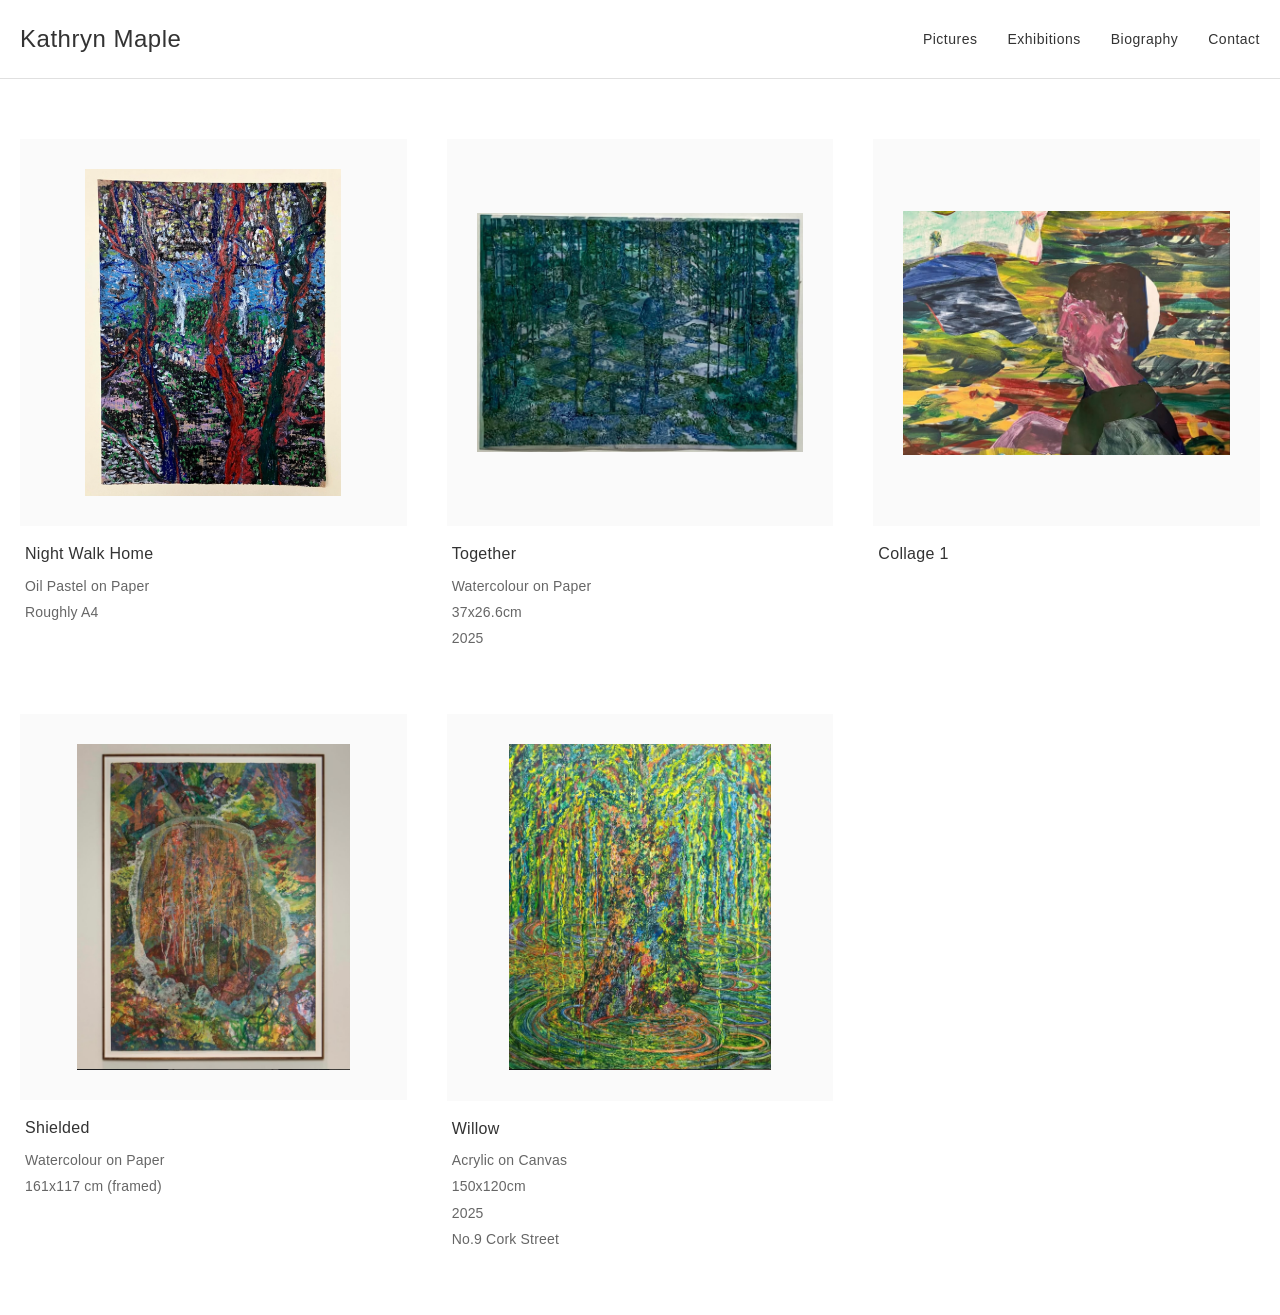
<file: index.html>
<!DOCTYPE html>
<html lang="en">
<head>
    <meta charset="UTF-8">
    <meta name="viewport" content="width=device-width, initial-scale=1.0">
    <title>Kathryn Maple - Artist</title>
    <link rel="stylesheet" href="styles.css">
</head>
<body>
    <header>
        <div class="container">
            <h1 class="artist-name">Kathryn Maple</h1>
            <nav>
                <ul>
                    <li><a href="index.html" class="active">Pictures</a></li>
                    <li><a href="exhibitions.html">Exhibitions</a></li>
                    <li><a href="biography.html">Biography</a></li>
                    <li><a href="contact.html">Contact</a></li>
                </ul>
            </nav>
        </div>
    </header>

    <main class="gallery">
        <div class="container">
            <div class="gallery-grid">
                <div class="artwork-item">
                    <a href="artwork.html?id=nightwalk_home">
                        <img src="pictures/nightwalk_home/artwork_main.jpg" alt="Night Walk Home">
                    </a>
                    <div class="artwork-info">
                        <p class="artwork-title">Night Walk Home</p>
                        <p class="artwork-details">Oil Pastel on Paper</p>
                        <p class="artwork-details">Roughly A4</p>
                    </div>
                </div>

                <div class="artwork-item">
                    <a href="artwork.html?id=together">
                        <img src="pictures/together/artwork_main.jpg" alt="Together">
                    </a>
                    <div class="artwork-info">
                        <p class="artwork-title">Together</p>
                        <p class="artwork-details">Watercolour on Paper</p>
                        <p class="artwork-details">37x26.6cm</p>
                        <p class="artwork-details">2025</p>
                    </div>
                </div>

                <div class="artwork-item">
                    <a href="artwork.html?id=collage1">
                        <img src="pictures/collage1/artwork_main.jpg" alt="Collage 1">
                    </a>
                    <div class="artwork-info">
                        <p class="artwork-title">Collage 1</p>
                    </div>
                </div>

                <div class="artwork-item">
                    <a href="artwork.html?id=shielded">
                        <img src="pictures/shielded/artwork_main.jpg" alt="Shielded">
                    </a>
                    <div class="artwork-info">
                        <p class="artwork-title">Shielded</p>
                        <p class="artwork-details">Watercolour on Paper</p>
                        <p class="artwork-details">161x117 cm (framed)</p>
                    </div>
                </div>

                <div class="artwork-item">
                    <a href="artwork.html?id=willow">
                        <img src="pictures/willow/artwork_main.jpg" alt="Willow">
                    </a>
                    <div class="artwork-info">
                        <p class="artwork-title">Willow</p>
                        <p class="artwork-details">Acrylic on Canvas</p>
                        <p class="artwork-details">150x120cm</p>
                        <p class="artwork-details">2025</p>
                        <p class="artwork-details">No.9 Cork Street</p>
                    </div>
                </div>
            </div>
        </div>
    </main>
    <script src="logo-animation.js"></script>
</body>
</html>
</file>
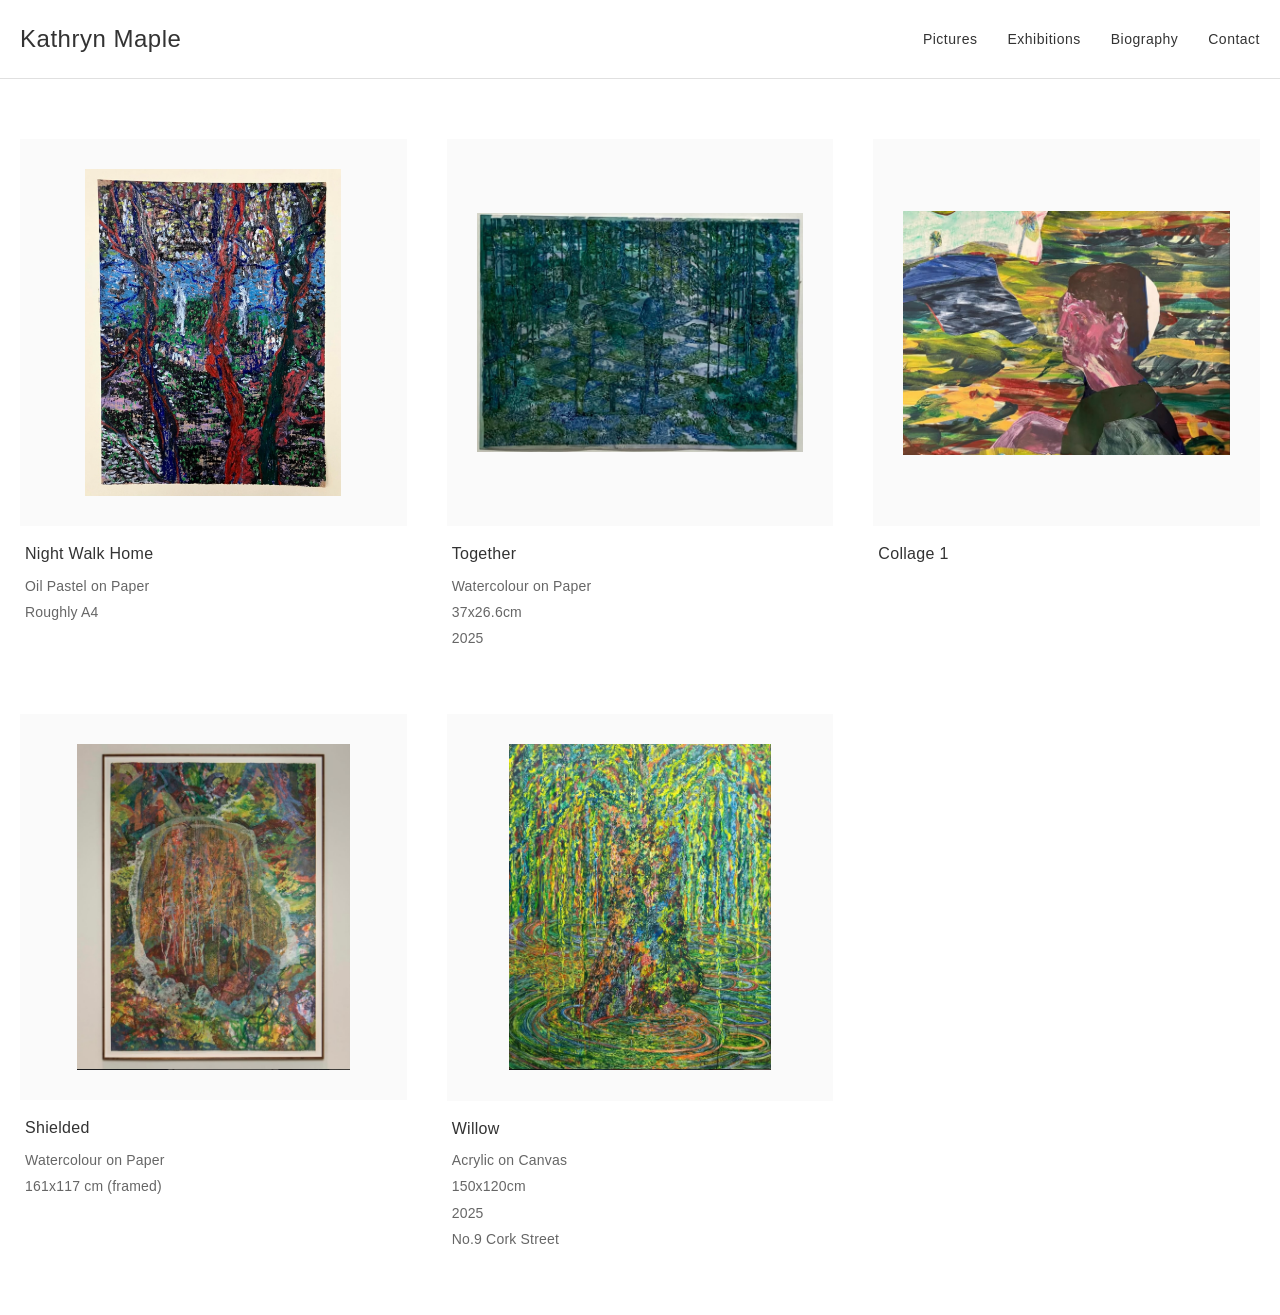
<file: artwork.html>
<!DOCTYPE html>
<html lang="en">
<head>
    <meta charset="UTF-8">
    <meta name="viewport" content="width=device-width, initial-scale=1.0">
    <title>Artwork - Kathryn Maple</title>
    <link rel="stylesheet" href="styles.css">
    <link rel="stylesheet" href="artwork-styles.css">
</head>
<body>
    <header>
        <div class="container">
            <h1 class="artist-name">Kathryn Maple</h1>
            <nav>
                <ul>
                    <li><a href="index.html">Pictures</a></li>
                    <li><a href="exhibitions.html">Exhibitions</a></li>
                    <li><a href="biography.html">Biography</a></li>
                    <li><a href="contact.html">Contact</a></li>
                </ul>
            </nav>
        </div>
    </header>

    <main class="artwork-detail">
        <div class="container">
            <div class="artwork-layout">
                <div class="artwork-content-left">
                    <h2 class="artwork-title-large" id="artwork-title">Artwork Title</h2>
                    <div class="artwork-description" id="artwork-description">
                        <p class="artwork-meta">Medium</p>
                        <p class="artwork-meta">Dimensions</p>
                        <p class="artwork-meta">Year</p>
                    </div>

                    <div class="artwork-actions">
                        <button class="btn-enquire">Enquire</button>
                        <button class="btn-share">
                            Share
                            <svg class="share-icon" width="14" height="14" viewBox="0 0 24 24" fill="none" stroke="currentColor" stroke-width="2">
                                <circle cx="18" cy="5" r="3"></circle>
                                <circle cx="6" cy="12" r="3"></circle>
                                <circle cx="18" cy="19" r="3"></circle>
                                <line x1="8.59" y1="13.51" x2="15.42" y2="17.49"></line>
                                <line x1="15.41" y1="6.51" x2="8.59" y2="10.49"></line>
                            </svg>
                        </button>
                    </div>

                    <div class="further-images-thumbnails" id="further-thumbnails">
                        <!-- Thumbnails will be dynamically loaded here -->
                    </div>
                </div>

                <div class="artwork-content-right">
                    <div class="artwork-image-container">
                        <img id="main-artwork-image" src="" alt="Artwork">
                    </div>
                </div>
            </div>
        </div>
    </main>

    <!-- Enquire Modal -->
    <div id="enquire-modal" class="modal">
        <div class="modal-content">
            <button class="modal-close" id="close-modal">&times;</button>
            <h2 class="modal-title">Enquire</h2>
            <p class="modal-subtitle" id="modal-artwork-title">Artwork Title</p>

            <form id="enquire-form">
                <div class="form-group">
                    <label for="name">Name *</label>
                    <input type="text" id="name" name="name" required>
                </div>

                <div class="form-group">
                    <label for="email">Email *</label>
                    <input type="email" id="email" name="email" required>
                </div>

                <div class="form-group">
                    <label for="phone">Phone</label>
                    <input type="tel" id="phone" name="phone">
                </div>

                <div class="form-group">
                    <label for="message">Message</label>
                    <textarea id="message" name="message" rows="5"></textarea>
                </div>

                <button type="submit" class="btn-submit">Send Enquiry</button>
            </form>
        </div>
    </div>

    <!-- Share Modal -->
    <div id="share-modal" class="modal">
        <div class="modal-content share-modal-content">
            <button class="modal-close" id="close-share-modal">&times;</button>
            <h2 class="modal-title">Share</h2>

            <div class="share-options">
                <button class="share-option" id="share-facebook">
                    <svg width="24" height="24" viewBox="0 0 24 24" fill="currentColor">
                        <path d="M24 12.073c0-6.627-5.373-12-12-12s-12 5.373-12 12c0 5.99 4.388 10.954 10.125 11.854v-8.385H7.078v-3.47h3.047V9.43c0-3.007 1.792-4.669 4.533-4.669 1.312 0 2.686.235 2.686.235v2.953H15.83c-1.491 0-1.956.925-1.956 1.874v2.25h3.328l-.532 3.47h-2.796v8.385C19.612 23.027 24 18.062 24 12.073z"/>
                    </svg>
                    Facebook
                </button>

                <button class="share-option" id="share-twitter">
                    <svg width="24" height="24" viewBox="0 0 24 24" fill="currentColor">
                        <path d="M23.953 4.57a10 10 0 01-2.825.775 4.958 4.958 0 002.163-2.723c-.951.555-2.005.959-3.127 1.184a4.92 4.92 0 00-8.384 4.482C7.69 8.095 4.067 6.13 1.64 3.162a4.822 4.822 0 00-.666 2.475c0 1.71.87 3.213 2.188 4.096a4.904 4.904 0 01-2.228-.616v.06a4.923 4.923 0 003.946 4.827 4.996 4.996 0 01-2.212.085 4.936 4.936 0 004.604 3.417 9.867 9.867 0 01-6.102 2.105c-.39 0-.779-.023-1.17-.067a13.995 13.995 0 007.557 2.209c9.053 0 13.998-7.496 13.998-13.985 0-.21 0-.42-.015-.63A9.935 9.935 0 0024 4.59z"/>
                    </svg>
                    Twitter
                </button>

                <button class="share-option" id="share-email">
                    <svg width="24" height="24" viewBox="0 0 24 24" fill="none" stroke="currentColor" stroke-width="2">
                        <path d="M4 4h16c1.1 0 2 .9 2 2v12c0 1.1-.9 2-2 2H4c-1.1 0-2-.9-2-2V6c0-1.1.9-2 2-2z"></path>
                        <polyline points="22,6 12,13 2,6"></polyline>
                    </svg>
                    Email
                </button>

                <button class="share-option" id="share-copy">
                    <svg width="24" height="24" viewBox="0 0 24 24" fill="none" stroke="currentColor" stroke-width="2">
                        <rect x="9" y="9" width="13" height="13" rx="2" ry="2"></rect>
                        <path d="M5 15H4a2 2 0 0 1-2-2V4a2 2 0 0 1 2-2h9a2 2 0 0 1 2 2v1"></path>
                    </svg>
                    Copy Link
                </button>
            </div>
        </div>
    </div>

    <script src="logo-animation.js"></script>
    <script src="artwork.js"></script>
</body>
</html>
</file>
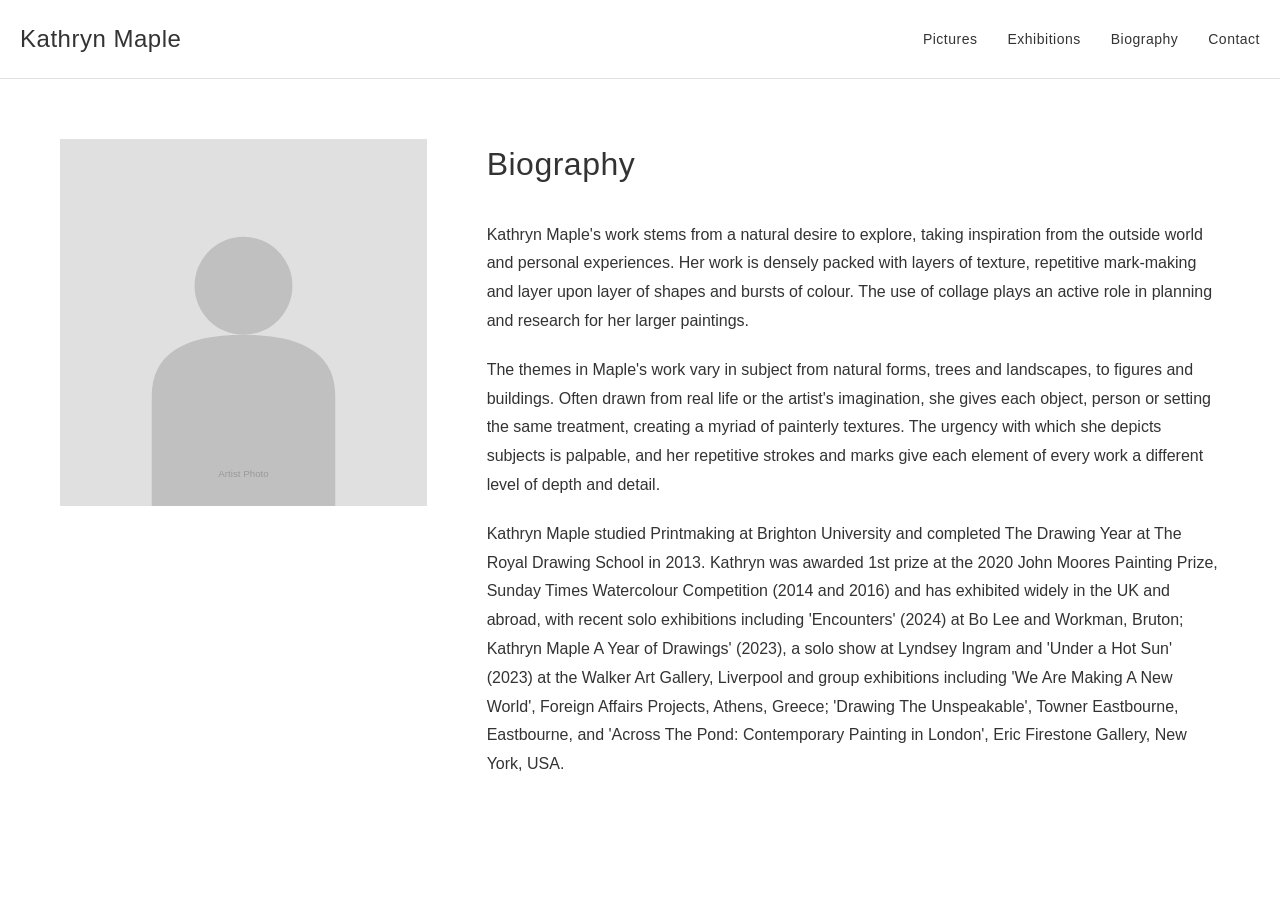
<file: biography.html>
<!DOCTYPE html>
<html lang="en">
<head>
    <meta charset="UTF-8">
    <meta name="viewport" content="width=device-width, initial-scale=1.0">
    <title>Biography - Kathryn Maple</title>
    <link rel="stylesheet" href="styles.css">
    <link rel="stylesheet" href="biography-styles.css">
</head>
<body>
    <header>
        <div class="container">
            <h1 class="artist-name">Kathryn Maple</h1>
            <nav>
                <ul>
                    <li><a href="index.html">Pictures</a></li>
                    <li><a href="exhibitions.html">Exhibitions</a></li>
                    <li><a href="biography.html" class="active">Biography</a></li>
                    <li><a href="contact.html">Contact</a></li>
                </ul>
            </nav>
        </div>
    </header>

    <main class="biography-content">
        <div class="biography-layout">
            <div class="biography-image">
                <img src="pictures/kathryn-maple-photo.svg" alt="Kathryn Maple">
            </div>

            <div class="biography-text">
                <h2>Biography</h2>

                <p>Kathryn Maple's work stems from a natural desire to explore, taking inspiration from the outside world and personal experiences. Her work is densely packed with layers of texture, repetitive mark-making and layer upon layer of shapes and bursts of colour. The use of collage plays an active role in planning and research for her larger paintings.</p>

                <p>The themes in Maple's work vary in subject from natural forms, trees and landscapes, to figures and buildings. Often drawn from real life or the artist's imagination, she gives each object, person or setting the same treatment, creating a myriad of painterly textures. The urgency with which she depicts subjects is palpable, and her repetitive strokes and marks give each element of every work a different level of depth and detail.</p>

                <p>Kathryn Maple studied Printmaking at Brighton University and completed The Drawing Year at The Royal Drawing School in 2013. Kathryn was awarded 1st prize at the 2020 John Moores Painting Prize, Sunday Times Watercolour Competition (2014 and 2016) and has exhibited widely in the UK and abroad, with recent solo exhibitions including 'Encounters' (2024) at Bo Lee and Workman, Bruton; Kathryn Maple A Year of Drawings' (2023), a solo show at Lyndsey Ingram and 'Under a Hot Sun' (2023) at the Walker Art Gallery, Liverpool and group exhibitions including 'We Are Making A New World', Foreign Affairs Projects, Athens, Greece; 'Drawing The Unspeakable', Towner Eastbourne, Eastbourne, and 'Across The Pond: Contemporary Painting in London', Eric Firestone Gallery, New York, USA.</p>
            </div>
        </div>
    </main>
    <script src="logo-animation.js"></script>
</body>
</html>
</file>
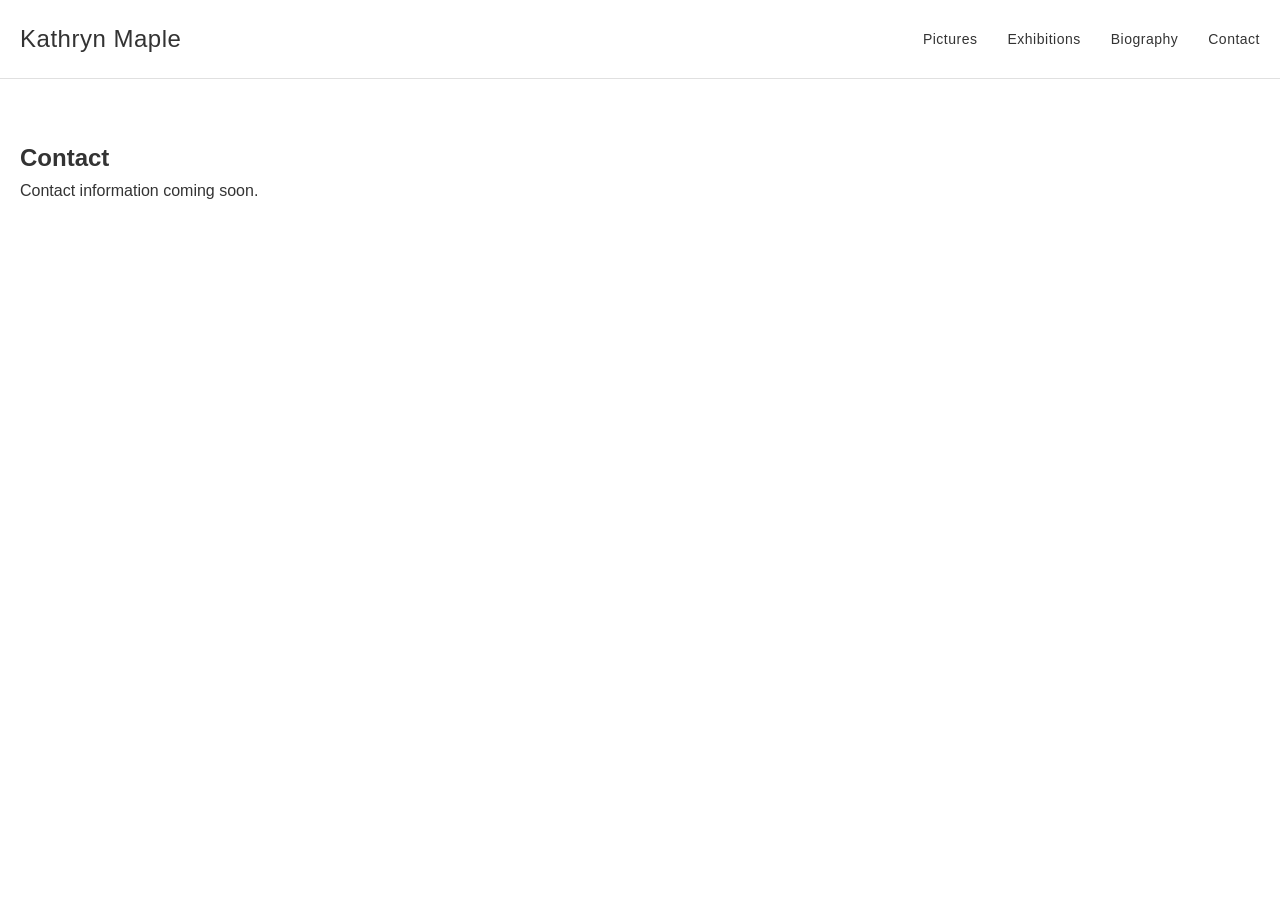
<file: contact.html>
<!DOCTYPE html>
<html lang="en">
<head>
    <meta charset="UTF-8">
    <meta name="viewport" content="width=device-width, initial-scale=1.0">
    <title>Contact - Kathryn Maple</title>
    <link rel="stylesheet" href="styles.css">
</head>
<body>
    <header>
        <div class="container">
            <h1 class="artist-name">Kathryn Maple</h1>
            <nav>
                <ul>
                    <li><a href="index.html">Pictures</a></li>
                    <li><a href="exhibitions.html">Exhibitions</a></li>
                    <li><a href="biography.html">Biography</a></li>
                    <li><a href="contact.html" class="active">Contact</a></li>
                </ul>
            </nav>
        </div>
    </header>

    <main class="gallery">
        <div class="container">
            <h2>Contact</h2>
            <p>Contact information coming soon.</p>
        </div>
    </main>
    <script src="logo-animation.js"></script>
</body>
</html>
</file>
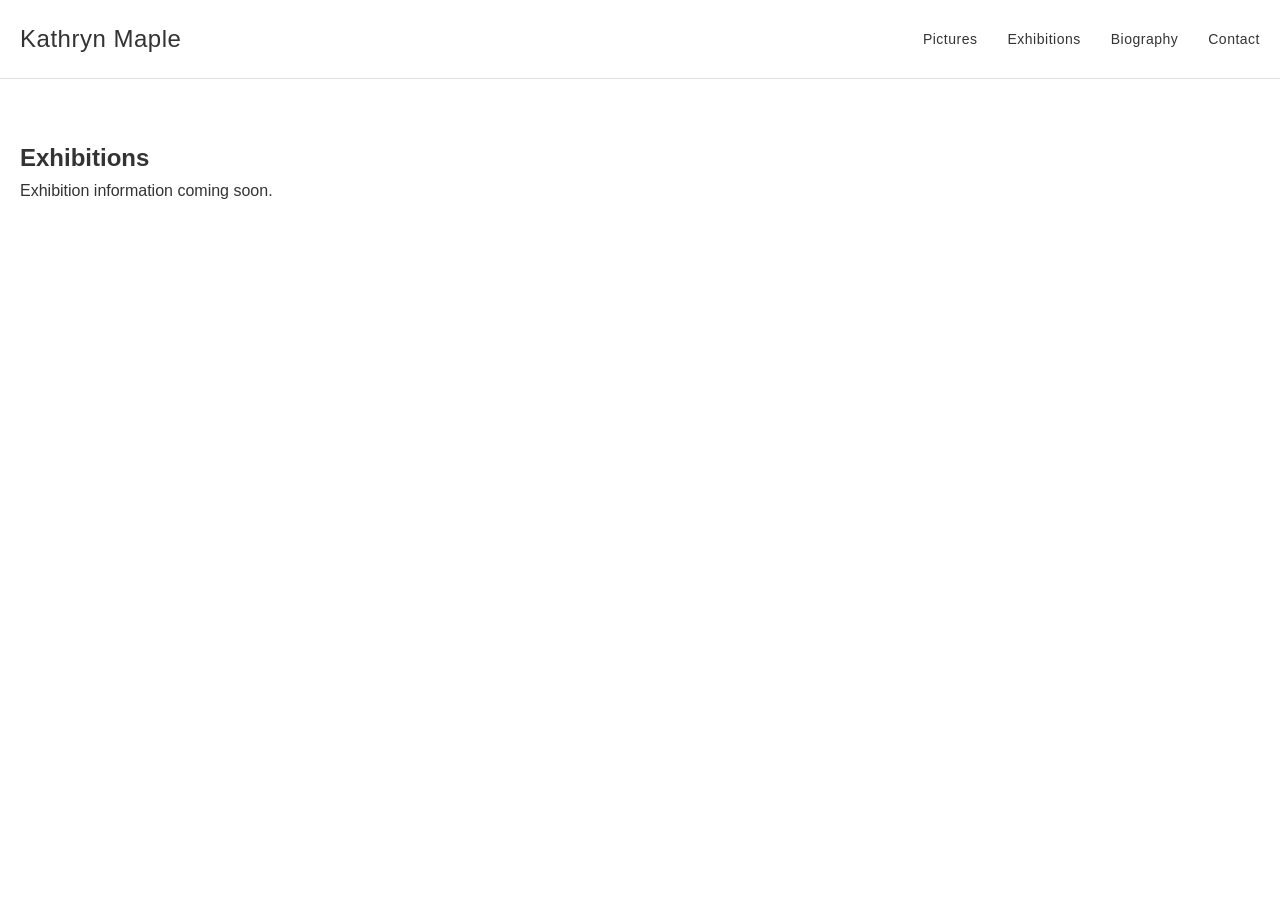
<file: exhibitions.html>
<!DOCTYPE html>
<html lang="en">
<head>
    <meta charset="UTF-8">
    <meta name="viewport" content="width=device-width, initial-scale=1.0">
    <title>Exhibitions - Kathryn Maple</title>
    <link rel="stylesheet" href="styles.css">
</head>
<body>
    <header>
        <div class="container">
            <h1 class="artist-name">Kathryn Maple</h1>
            <nav>
                <ul>
                    <li><a href="index.html">Pictures</a></li>
                    <li><a href="exhibitions.html" class="active">Exhibitions</a></li>
                    <li><a href="biography.html">Biography</a></li>
                    <li><a href="contact.html">Contact</a></li>
                </ul>
            </nav>
        </div>
    </header>

    <main class="gallery">
        <div class="container">
            <h2>Exhibitions</h2>
            <p>Exhibition information coming soon.</p>
        </div>
    </main>
    <script src="logo-animation.js"></script>
</body>
</html>
</file>
<file: styles.css>
* {
    margin: 0;
    padding: 0;
    box-sizing: border-box;
}

body {
    font-family: -apple-system, BlinkMacSystemFont, 'Segoe UI', 'Helvetica Neue', Arial, sans-serif;
    color: #333;
    background-color: #fff;
    line-height: 1.6;
}

.container {
    max-width: 1400px;
    margin: 0 auto;
    padding: 0 20px;
}

/* Header Styles */
header {
    border-bottom: 1px solid #e0e0e0;
    padding: 20px 0;
    position: sticky;
    top: 0;
    background-color: #fff;
    z-index: 100;
}

header .container {
    display: flex;
    justify-content: space-between;
    align-items: center;
}

.artist-name {
    font-size: 24px;
    font-weight: 400;
    letter-spacing: 0.5px;
    cursor: default;
}

.artist-name span {
    display: inline-block;
    transition: transform 0.3s ease;
}

.artist-name span:hover {
    animation: letterDance 0.5s ease;
}

@keyframes letterDance {
    0%, 100% {
        transform: translateY(0) rotate(0deg);
    }
    25% {
        transform: translateY(-8px) rotate(-5deg);
    }
    50% {
        transform: translateY(-4px) rotate(5deg);
    }
    75% {
        transform: translateY(-6px) rotate(-3deg);
    }
}

nav ul {
    display: flex;
    list-style: none;
    gap: 30px;
}

nav a {
    text-decoration: none;
    color: #333;
    font-size: 14px;
    letter-spacing: 0.5px;
    transition: opacity 0.3s ease;
}

nav a:hover {
    opacity: 0.6;
}

nav a.active {
    font-weight: 500;
}

/* Gallery Styles */
.gallery {
    padding: 60px 0;
}

.gallery-grid {
    display: grid;
    grid-template-columns: repeat(auto-fill, minmax(350px, 1fr));
    gap: 60px 40px;
}

.artwork-item {
    display: flex;
    flex-direction: column;
}

.artwork-item a {
    display: flex;
    align-items: center;
    justify-content: center;
    margin-bottom: 15px;
    overflow: hidden;
    background-color: #fafafa;
    aspect-ratio: 1;
    padding: 30px;
}

.artwork-item img {
    max-width: 100%;
    max-height: 100%;
    width: auto;
    height: auto;
    display: block;
    object-fit: contain;
    transition: transform 0.4s ease;
}

.artwork-item a:hover img {
    transform: scale(1.02);
}

.artwork-info {
    padding: 0 5px;
}

.artwork-title {
    font-size: 16px;
    font-weight: 500;
    margin-bottom: 8px;
    letter-spacing: 0.3px;
}

.artwork-details {
    font-size: 14px;
    color: #666;
    margin-bottom: 4px;
    letter-spacing: 0.2px;
}

/* Responsive Design */
@media (max-width: 768px) {
    header .container {
        flex-direction: column;
        gap: 20px;
        align-items: flex-start;
    }

    .artist-name {
        font-size: 20px;
    }

    nav ul {
        gap: 20px;
        flex-wrap: wrap;
    }

    nav a {
        font-size: 13px;
    }

    .gallery {
        padding: 40px 0;
    }

    .gallery-grid {
        grid-template-columns: 1fr;
        gap: 50px 0;
    }
}

@media (min-width: 769px) and (max-width: 1024px) {
    .gallery-grid {
        grid-template-columns: repeat(2, 1fr);
    }
}
</file>
<file: artwork-styles.css>
/* Artwork Detail Page Styles */

.artwork-detail {
    padding: 60px 0;
}

.artwork-layout {
    display: grid;
    grid-template-columns: 1fr 1.5fr;
    gap: 60px;
    margin-bottom: 80px;
}

.artwork-content-left {
    padding-right: 40px;
}

.artwork-title-large {
    font-size: 32px;
    font-weight: 400;
    letter-spacing: 0.5px;
    margin-bottom: 30px;
    line-height: 1.3;
}

.artwork-description {
    margin-bottom: 40px;
}

.artwork-meta {
    font-size: 15px;
    color: #666;
    margin-bottom: 10px;
    letter-spacing: 0.3px;
    line-height: 1.6;
}

.artwork-actions {
    display: flex;
    gap: 15px;
}

.btn-enquire,
.btn-share {
    padding: 12px 30px;
    font-size: 14px;
    letter-spacing: 0.5px;
    border: 1px solid #333;
    background-color: #fff;
    color: #333;
    cursor: pointer;
    transition: all 0.3s ease;
    font-family: inherit;
    display: inline-flex;
    align-items: center;
    gap: 8px;
}

.btn-enquire:hover {
    background-color: #333;
    color: #fff;
}

.btn-share:hover {
    opacity: 0.6;
}

.share-icon {
    margin-left: 4px;
}

/* Further Images Thumbnails */
.further-images-thumbnails {
    display: grid;
    grid-template-columns: repeat(4, 80px);
    gap: 10px;
    margin-top: 30px;
}

.thumbnail-item {
    width: 80px;
    height: 80px;
    overflow: hidden;
    cursor: pointer;
    border: 2px solid transparent;
    transition: border-color 0.3s ease;
}

.thumbnail-item:hover {
    border-color: #333;
}

.thumbnail-item img {
    width: 100%;
    height: 100%;
    object-fit: cover;
    display: block;
}

.artwork-content-right {
    display: flex;
    align-items: flex-start;
    justify-content: center;
}

.artwork-image-container {
    width: 100%;
    background-color: #fafafa;
    padding: 40px;
    display: flex;
    align-items: center;
    justify-content: center;
}

.artwork-image-container img {
    max-width: 100%;
    height: auto;
    display: block;
}

/* Further Images Section */
.further-images-section {
    border-top: 1px solid #e0e0e0;
    padding-top: 60px;
}

.further-images-section h3 {
    font-size: 20px;
    font-weight: 400;
    letter-spacing: 0.5px;
    margin-bottom: 30px;
}

.further-images-grid {
    display: grid;
    grid-template-columns: repeat(auto-fill, minmax(250px, 1fr));
    gap: 30px;
}

.further-images-grid img {
    width: 100%;
    height: auto;
    display: block;
    cursor: pointer;
    transition: opacity 0.3s ease;
}

.further-images-grid img:hover {
    opacity: 0.8;
}

.no-images {
    color: #999;
    font-size: 14px;
    font-style: italic;
}

/* Modal Styles */
.modal {
    display: none;
    position: fixed;
    z-index: 1000;
    left: 0;
    top: 0;
    width: 100%;
    height: 100%;
    background-color: rgba(0, 0, 0, 0.6);
    overflow: auto;
}

.modal.active {
    display: flex;
    align-items: center;
    justify-content: center;
}

.modal-content {
    background-color: #fff;
    margin: 20px;
    padding: 50px;
    max-width: 500px;
    width: 100%;
    position: relative;
    animation: modalSlideIn 0.3s ease;
}

@keyframes modalSlideIn {
    from {
        transform: translateY(-50px);
        opacity: 0;
    }
    to {
        transform: translateY(0);
        opacity: 1;
    }
}

.modal-close {
    position: absolute;
    right: 20px;
    top: 20px;
    font-size: 32px;
    font-weight: 300;
    color: #666;
    background: none;
    border: none;
    cursor: pointer;
    padding: 0;
    width: 30px;
    height: 30px;
    line-height: 1;
    transition: color 0.3s ease;
}

.modal-close:hover {
    color: #333;
}

.modal-title {
    font-size: 24px;
    font-weight: 400;
    margin-bottom: 8px;
    letter-spacing: 0.5px;
}

.modal-subtitle {
    font-size: 15px;
    color: #666;
    margin-bottom: 30px;
    letter-spacing: 0.3px;
}

/* Form Styles */
.form-group {
    margin-bottom: 20px;
}

.form-group label {
    display: block;
    font-size: 13px;
    font-weight: 500;
    margin-bottom: 8px;
    letter-spacing: 0.5px;
    color: #333;
}

.form-group input,
.form-group textarea {
    width: 100%;
    padding: 12px 15px;
    font-size: 14px;
    font-family: inherit;
    border: 1px solid #ddd;
    background-color: #fafafa;
    transition: border-color 0.3s ease, background-color 0.3s ease;
}

.form-group input:focus,
.form-group textarea:focus {
    outline: none;
    border-color: #333;
    background-color: #fff;
}

.form-group textarea {
    resize: vertical;
    min-height: 100px;
}

.btn-submit {
    width: 100%;
    padding: 14px 30px;
    font-size: 14px;
    font-weight: 500;
    letter-spacing: 0.5px;
    border: 1px solid #333;
    background-color: #333;
    color: #fff;
    cursor: pointer;
    transition: all 0.3s ease;
    font-family: inherit;
    margin-top: 10px;
}

.btn-submit:hover {
    background-color: #fff;
    color: #333;
}

/* Share Modal */
.share-modal-content {
    max-width: 400px;
    padding: 40px;
}

.share-options {
    display: flex;
    flex-direction: column;
    gap: 12px;
}

.share-option {
    display: flex;
    align-items: center;
    gap: 15px;
    padding: 15px 20px;
    font-size: 15px;
    font-family: inherit;
    border: 1px solid #e0e0e0;
    background-color: #fff;
    color: #333;
    cursor: pointer;
    transition: all 0.3s ease;
    text-align: left;
}

.share-option:hover {
    background-color: #fafafa;
    border-color: #333;
}

.share-option svg {
    flex-shrink: 0;
}

/* Responsive Design */
@media (max-width: 968px) {
    .artwork-layout {
        grid-template-columns: 1fr;
        gap: 40px;
    }

    .artwork-content-left {
        padding-right: 0;
        order: 2;
    }

    .artwork-content-right {
        order: 1;
    }

    .artwork-title-large {
        font-size: 26px;
    }

    .artwork-image-container {
        padding: 30px;
    }
}

@media (max-width: 768px) {
    .artwork-detail {
        padding: 40px 0;
    }

    .artwork-title-large {
        font-size: 24px;
    }

    .artwork-actions {
        flex-direction: column;
    }

    .btn-enquire,
    .btn-share {
        width: 100%;
    }

    .further-images-grid {
        grid-template-columns: 1fr;
    }

    .further-images-section {
        padding-top: 40px;
    }

    .modal-content {
        padding: 30px 25px;
        margin: 10px;
    }

    .modal-title {
        font-size: 20px;
    }
}
</file>
<file: biography-styles.css>
/* Biography Page Styles */

.biography-content {
    max-width: 1200px;
    margin: 0 auto;
    padding: 60px 20px;
}

.biography-layout {
    display: grid;
    grid-template-columns: 1fr 2fr;
    gap: 60px;
    align-items: start;
}

.biography-image {
    width: 100%;
}

.biography-image img {
    width: 100%;
    height: auto;
    display: block;
}

.biography-text h2 {
    font-size: 32px;
    font-weight: 400;
    letter-spacing: 0.5px;
    margin-bottom: 30px;
}

.biography-text p {
    font-size: 16px;
    line-height: 1.8;
    color: #333;
    margin-bottom: 20px;
}

.biography-text h3 {
    font-size: 20px;
    font-weight: 500;
    margin-top: 40px;
    margin-bottom: 20px;
    letter-spacing: 0.3px;
}

.biography-text ul {
    list-style: none;
    padding: 0;
}

.biography-text ul li {
    font-size: 15px;
    line-height: 1.8;
    color: #666;
    margin-bottom: 12px;
    padding-left: 20px;
    position: relative;
}

.biography-text ul li:before {
    content: "•";
    position: absolute;
    left: 0;
    color: #999;
}

/* Responsive Design */
@media (max-width: 968px) {
    .biography-layout {
        grid-template-columns: 1fr;
        gap: 40px;
    }

    .biography-image {
        max-width: 400px;
        margin: 0 auto;
    }

    .biography-text h2 {
        font-size: 26px;
    }
}

@media (max-width: 768px) {
    .biography-content {
        padding: 40px 20px;
    }

    .biography-text h2 {
        font-size: 24px;
    }

    .biography-text p {
        font-size: 15px;
    }
}
</file>
